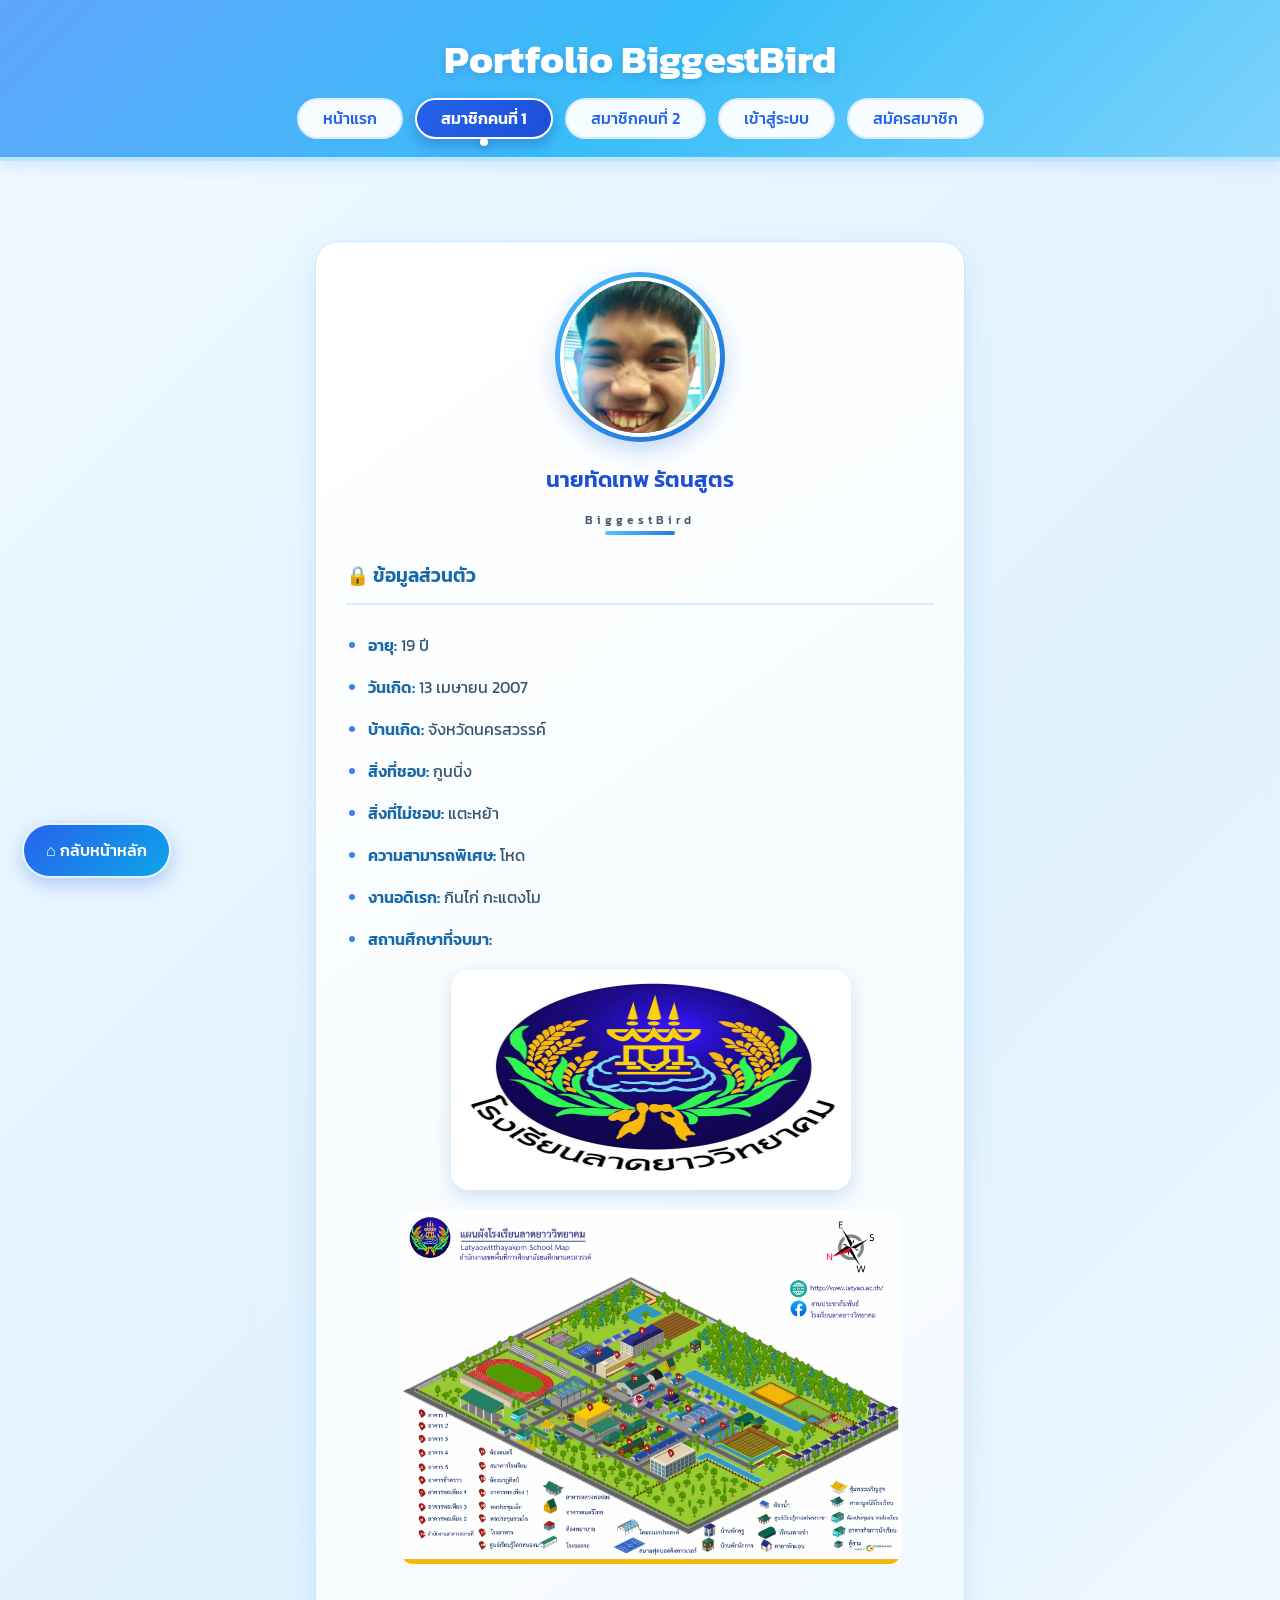
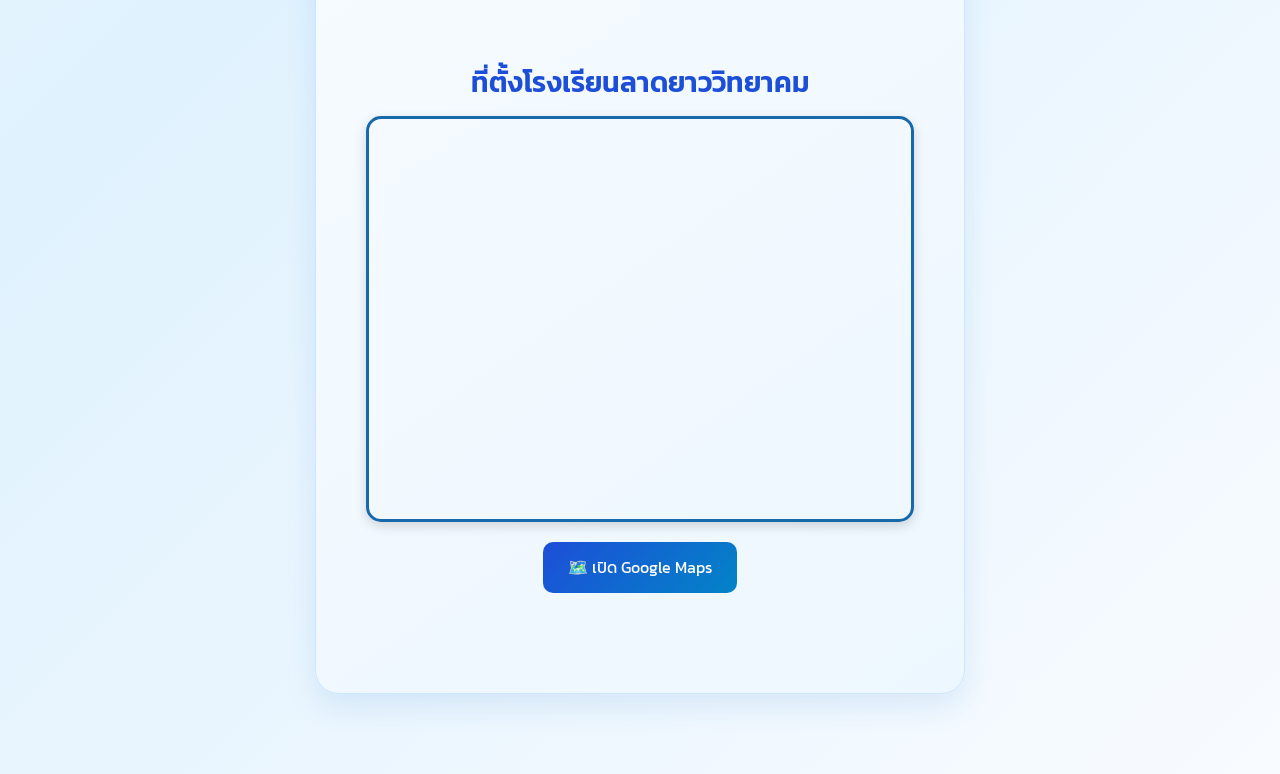
<file: member1.html>
<!DOCTYPE html>
<html lang="th">

<head>
    <meta charset="UTF-8">
    <meta name="viewport" content="width=device-width, initial-scale=1.0">
    <meta name="description" content="Portfolio ของ BiggestBird">

    <title>Portfolio | BiggestBird</title>

    <link rel="stylesheet" href="style.css">

    <!-- Google Fonts -->
    <link rel="preconnect" href="https://fonts.googleapis.com">
    <link rel="preconnect" href="https://fonts.gstatic.com" crossorigin>
    <link href="https://fonts.googleapis.com/css2?family=Kanit:wght@300;400;500;600;700;800&display=swap" rel="stylesheet">
</head>

<body>

    <!-- Header -->
    <header>
        <h1>Portfolio BiggestBird</h1>

        <nav class="navbar">
            <ul>
                <li><a href="index.html">หน้าแรก</a></li>
                <li><a href="member1.html" class="active" aria-current="page">สมาชิกคนที่ 1</a></li>
                <li><a href="member2.html">สมาชิกคนที่ 2</a></li>
                <li><a href="login.html">เข้าสู่ระบบ</a></li>
                <li><a href="register.html">สมัครสมาชิก</a></li>
            </ul>
        </nav>
    </header>


    <!-- Main Content -->
    <main>

        <div class="portfolio-container">

            <div class="info-box">

                <!-- รูปโปรไฟล์ -->
                <div class="profile-image">
                    <img src="M2.jpg" alt="รูปโปรไฟล์ BiggestBird">
                </div>

                <!-- ชื่อและชื่อเล่น -->
                <h2 class="profile-name">นายทัดเทพ รัตนสูตร</h2>
                <p class="profile-subtitle">BiggestBird</p>

                <div class="profile-divider"></div>


                <!-- ข้อมูลส่วนตัว -->
                <h3>🔒 ข้อมูลส่วนตัว</h3>

                <ul>
                    <li><strong>อายุ:</strong> 19 ปี</li>

                    <li><strong>วันเกิด:</strong> 13 เมษายน 2007</li>

                    <li><strong>บ้านเกิด:</strong> จังหวัดนครสวรรค์</li>

                    <li><strong>สิ่งที่ชอบ:</strong> กูนนิ่ง</li>

                    <li><strong>สิ่งที่ไม่ชอบ:</strong> แตะหย้า</li>

                    <li><strong>ความสามารถพิเศษ:</strong> โหด</li>

                    <li><strong>งานอดิเรก:</strong> กินไก่ กะแตงโม</li>


                    <!-- สถานศึกษาที่จบมา -->
                    <li>
                        <strong>สถานศึกษาที่จบมา:</strong>

                        <!-- รูปโรงเรียน -->
                        <a href="https://latyao.ac.th/"
                           target="_blank"
                           rel="noopener noreferrer">

                            <img src="LatyaoWit.jpg"
                                 alt="โรงเรียนลาดยาววิทยาคม"
                                 class="school-img">

                        </a>

                        <!-- รูปเสริมของสถานศึกษา -->
                        <div class="school-map-image">

                            <img src="LatYaoWitMap.png"
                                 alt="ภาพเพิ่มเติมของโรงเรียนลาดยาววิทยาคม">

                        </div>

                    </li>

                </ul>


                <!-- Google Maps -->
                <section class="map-section">

                    <h2>ที่ตั้งโรงเรียนลาดยาววิทยาคม</h2>

                    <div class="map-container">

                        <iframe
                            src="https://www.google.com/maps?q=โรงเรียนลาดยาววิทยาคม&output=embed"
                            width="100%"
                            height="400"
                            style="border:0;"
                            allowfullscreen
                            loading="lazy"
                            referrerpolicy="no-referrer-when-downgrade">
                        </iframe>

                    </div>

                    <!-- ปุ่มเปิด Google Maps -->
                    <a href="https://www.google.com/maps/search/?api=1&query=โรงเรียนลาดยาววิทยาคม"
                       target="_blank"
                       rel="noopener noreferrer"
                       class="map-btn">

                        🗺️ เปิด Google Maps

                    </a>

                </section>

            </div>

        </div>

    </main>


    <!-- ปุ่มกลับหน้าหลัก -->
    <a href="index.html" class="home-btn">
        ⌂ กลับหน้าหลัก
    </a>

</body>
</html>
</file>
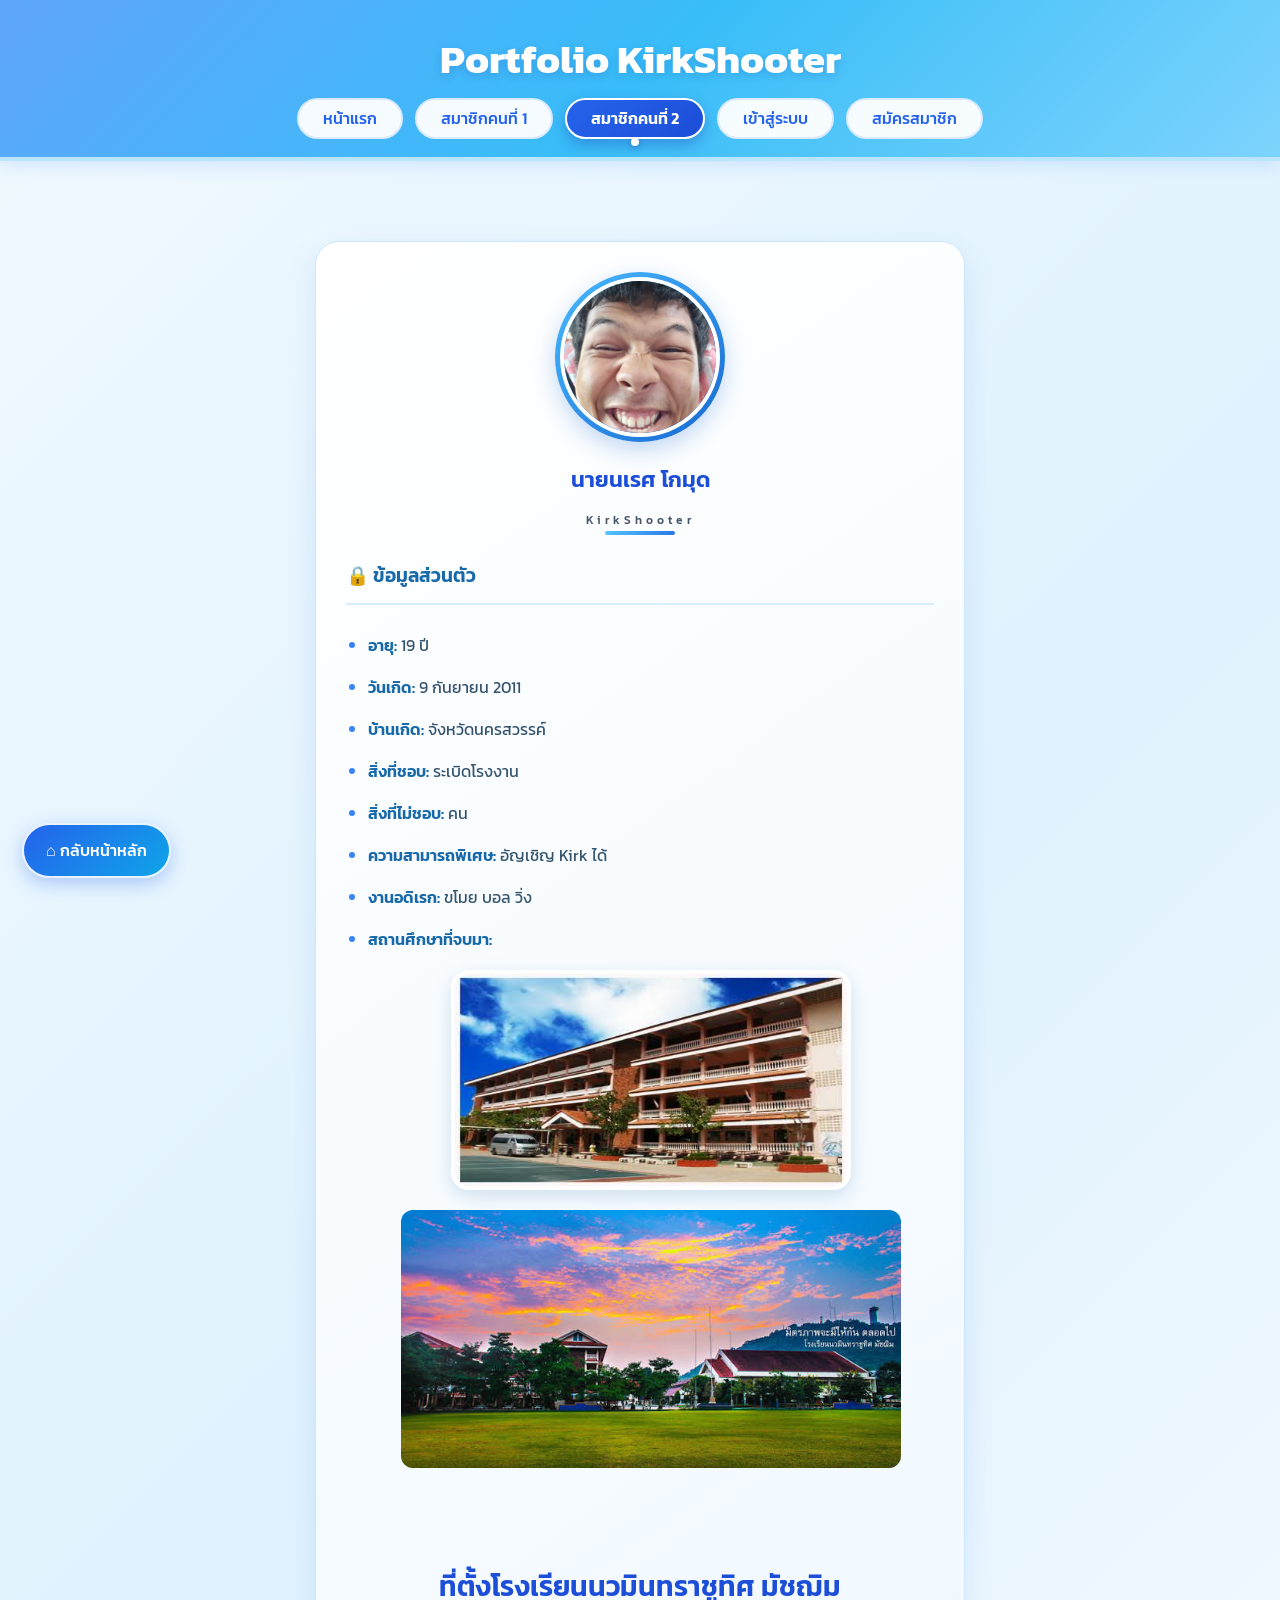
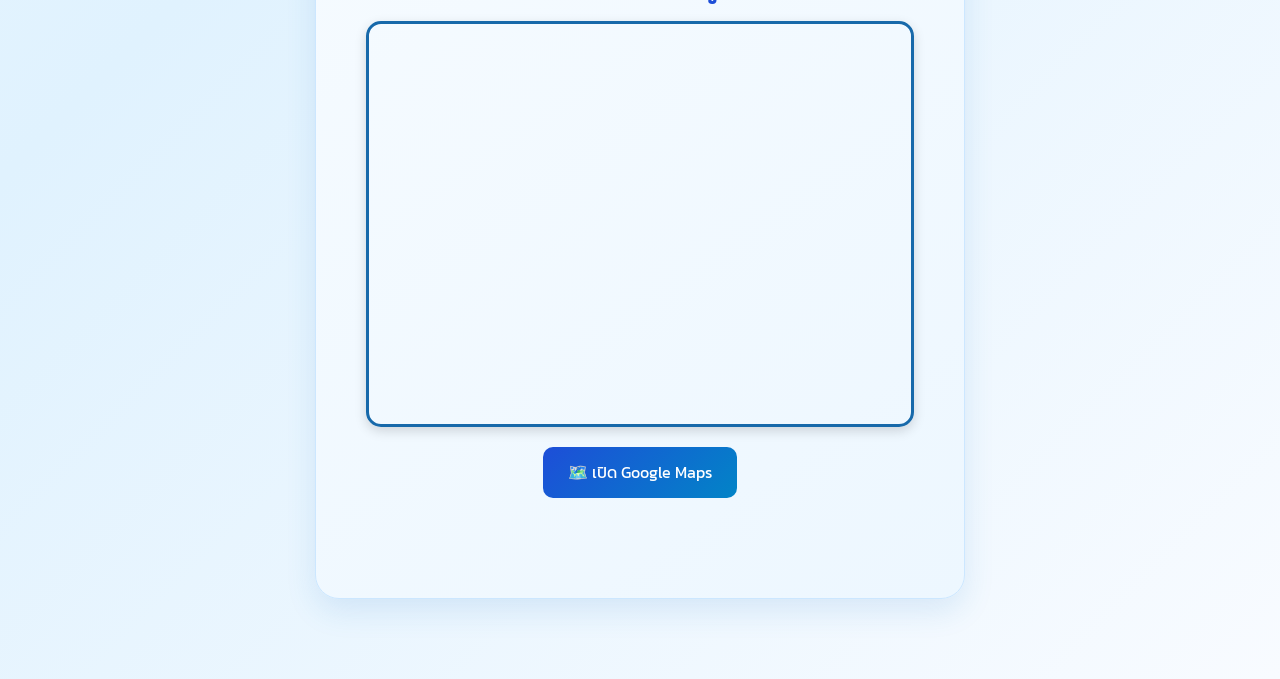
<file: member2.html>
<!DOCTYPE html>
<html lang="th">

<head>
    <meta charset="UTF-8">
    <meta name="viewport" content="width=device-width, initial-scale=1.0">
    <meta name="description" content="Portfolio ของ KirkShooter">

    <title>Portfolio | KirkShooter</title>

    <link rel="stylesheet" href="style.css">

    <!-- Google Fonts -->
    <link rel="preconnect" href="https://fonts.googleapis.com">
    <link rel="preconnect" href="https://fonts.gstatic.com" crossorigin>
    <link href="https://fonts.googleapis.com/css2?family=Kanit:wght@300;400;500;600;700;800&display=swap" rel="stylesheet">
</head>

<body>

    <!-- Header -->
    <header>
        <h1>Portfolio KirkShooter</h1>

        <nav class="navbar">
            <ul>
                <li><a href="index.html">หน้าแรก</a></li>
                <li><a href="member1.html">สมาชิกคนที่ 1</a></li>
                <li><a href="member2.html" class="active" aria-current="page">สมาชิกคนที่ 2</a></li>
                <li><a href="login.html">เข้าสู่ระบบ</a></li>
                <li><a href="register.html">สมัครสมาชิก</a></li>
            </ul>
        </nav>
    </header>


    <!-- Main Content -->
    <main>

        <div class="portfolio-container">

            <div class="info-box">

                <!-- รูปโปรไฟล์ -->
                <div class="profile-image">
                    <img src="M1.jpg" alt="รูปโปรไฟล์ KirkShooter">
                </div>

                <!-- ชื่อและชื่อเล่น -->
                <h2 class="profile-name">นายนเรศ โกมุด</h2>
                <p class="profile-subtitle">KirkShooter</p>

                <div class="profile-divider"></div>


                <!-- ข้อมูลส่วนตัว -->
                <h3>🔒 ข้อมูลส่วนตัว</h3>

                <ul>
                    <li><strong>อายุ:</strong> 19 ปี</li>

                    <li><strong>วันเกิด:</strong> 9 กันยายน 2011</li>

                    <li><strong>บ้านเกิด:</strong> จังหวัดนครสวรรค์</li>

                    <li><strong>สิ่งที่ชอบ:</strong> ระเบิดโรงงาน</li>

                    <li><strong>สิ่งที่ไม่ชอบ:</strong> คน</li>

                    <li><strong>ความสามารถพิเศษ:</strong> อัญเชิญ Kirk ได้</li>

                    <li><strong>งานอดิเรก:</strong> ขโมย บอล วิ่ง</li>


                    <!-- สถานศึกษาที่จบมา -->
                    <li>
                        <strong>สถานศึกษาที่จบมา:</strong>

                        <!-- รูปโรงเรียน -->
                        <a href="http://www2.nmm.ac.th/web/index.html"
                           target="_blank"
                           rel="noopener noreferrer">

                            <img src="NMM.jpg"
                                 alt="โรงเรียนนวมินทราชูทิศ มัชฌิม"
                                 class="school-img">

                        </a>
                        <!-- รูปเสริมของสถานศึกษา -->
                        <div class="school-map-image">

                            <img src="NMMMap.png"
                                 alt="ภาพเพิ่มเติมของโรงเรียนนวมินทราชูทิศ มัชฌิม">

                        </div>

                    </li>

                </ul>


                <!-- Google Maps -->
                <section class="map-section">

                    <h2>ที่ตั้งโรงเรียนนวมินทราชูทิศ มัชฌิม</h2>

                    <div class="map-container">

                        <iframe
                            src="https://www.google.com/maps?q=โรงเรียนนวมินทราชูทิศ+มัชฌิม&output=embed"
                            width="100%"
                            height="400"
                            style="border:0;"
                            allowfullscreen
                            loading="lazy"
                            referrerpolicy="no-referrer-when-downgrade">
                        </iframe>

                    </div>

                    <!-- ปุ่มเปิด Google Maps -->
                    <a href="https://www.google.com/maps/search/?api=1&query=โรงเรียนนวมินทราชูทิศ+มัชฌิม"
                       target="_blank"
                       rel="noopener noreferrer"
                       class="map-btn">

                        🗺️ เปิด Google Maps

                    </a>

                </section>

            </div>

        </div>

    </main>


    <!-- ปุ่มกลับหน้าหลัก -->
    <a href="index.html" class="home-btn">
        ⌂ กลับหน้าหลัก
    </a>

</body>
</html>
</file>
<file: style.css>
/* ==============================
   1. ตั้งค่าพื้นฐานของเว็บไซต์
============================== */

:root {
    /* สีหลัก */
    --primary-color: #2563eb;
    --secondary-color: #0ea5e9;
    --accent-color: #60a5fa;

    /* สีพื้นหลัง */
    --background-color: #f0f9ff;
    --card-background: #ffffff;

    /* สีข้อความ */
    --text-color: #334155;
    --heading-color: #1d4ed8;
    --muted-color: #64748b;
    --white-color: #ffffff;

    /* สีเส้นขอบ */
    --border-color: #dbeafe;

    /* เงา */
    --box-shadow: 0 10px 25px rgba(37, 99, 235, 0.08);

    /* มุมโค้ง */
    --border-radius: 24px;

    /* ฟอนต์ */
    --font-base: 'Kanit', sans-serif;
}

* {
    box-sizing: border-box;
    font-family: var(--font-base);
}

body {
    margin: 0;
    padding: 0;
    font-family: var(--font-base);
    color: var(--text-color);

    background: linear-gradient(
        135deg,
        #f0f9ff 0%,
        #e0f2fe 50%,
        #f8fbff 100%
    );

    min-height: 100vh;
    line-height: 1.7;
}

/* ==============================
   2. ส่วนหัวเว็บไซต์ (Header)
============================== */

header {
    text-align: center;
    padding: 25px 20px 18px;

    background: linear-gradient(
        135deg,
        #60a5fa,
        #38bdf8,
        #7dd3fc
    );

    color: #ffffff;
    border-bottom: 4px solid #bae6fd;
    box-shadow: 0 5px 15px rgba(59, 130, 246, 0.15);
}

header h1 {
    margin: 0 0 5px;
    font-size: 2.5rem;
    font-weight: 700;
    color: #ffffff;
    text-shadow: 0 3px 8px rgba(30, 64, 175, 0.2);
}

header p {
    margin: 0;
    font-size: 1rem;
    color: #eff6ff;
}

/* ==============================
   3. เมนูนำทาง (Navigation)
============================== */

nav ul {
    display: flex;
    justify-content: center;
    align-items: center;
    flex-wrap: wrap;
    gap: 12px;

    list-style: none;
    margin: 5px 0 0;
    padding: 0;
}

nav ul li a {
    display: inline-block;
    padding: 5px 24px;

    background: rgba(255, 255, 255, 0.95);
    color: #2563eb;

    text-decoration: none;
    font-weight: 500;

    border: 2px solid #dbeafe;
    border-radius: 50px;

    transition: all 0.3s ease;
}

nav ul li a:hover {
    background: #2563eb;
    color: #ffffff;
    border-color: #ffffff;
    transform: translateY(-3px);
}

/* ==============================
   4. เนื้อหาหลัก
============================== */

main {
    width: 100%;
    max-width: 1000px;
    margin: 45px auto;
    padding: 0 24px;
}

/* ==============================
   5. หัวข้อสมาชิก
============================== */

.team-section {
    text-align: center;
    margin-bottom: 45px;
}

.team-section > h2 {
    color: #1d4ed8;
    font-size: 1.7rem;
    margin: 0 0 30px;
    font-weight: 600;
}

.team-section > h2::after {
    content: "";
    display: block;
    width: 80px;
    height: 4px;
    margin: 12px auto 0;

    background: linear-gradient(
        90deg,
        #38bdf8,
        #2563eb
    );

    border-radius: 10px;
}

/* ==============================
   6. จัดเรียงการ์ดสมาชิก
============================== */

.member-grid,
.portfolio-container {
    display: flex;
    justify-content: center;
    align-items: center;
    flex-wrap: wrap;
    gap: 30px;
}

/* ==============================
   7. การ์ดสมาชิก
============================== */

.card {
    width: 280px;
    padding: 28px 22px;
    text-align: center;

    background: rgba(255, 255, 255, 0.95);

    border: 2px solid #dbeafe;
    border-radius: 24px;

    box-shadow: 0 10px 25px rgba(37, 99, 235, 0.08);

    transition:
        transform 0.3s ease,
        box-shadow 0.3s ease,
        border-color 0.3s ease;
}

.card:hover {
    transform: translateY(-8px);
    border-color: #60a5fa;
    box-shadow: 0 18px 35px rgba(37, 99, 235, 0.16);
}

/* รูปสมาชิก */

.card img {
    width: 150px;
    height: 150px;
    max-width: 100%;

    border-radius: 50%;
    border: 5px solid #dbeafe;

    object-fit: cover;
    margin-bottom: 12px;

    background: #eff6ff;
    box-shadow: 0 5px 15px rgba(59, 130, 246, 0.12);
}

/* ชื่อสมาชิก */

.card h2 {
    margin: 8px 0 12px;
    color: #1d4ed8;
    font-size: 1.3rem;
    font-weight: 600;
}

/* ข้อมูลสมาชิก */

.card p {
    margin: 7px 0;
    color: #64748b;
    font-size: 1rem;
}

/* ลิงก์ในชื่อสมาชิก */

.card h2 a {
    color: #1d4ed8;
    text-decoration: none;
}

.card h2 a:hover {
    color: #0284c7;
}

/* ==============================
   8. ปุ่มดูโปรไฟล์
============================== */

.profile-btn {
    display: inline-block;
    margin-top: 18px;
    padding: 10px 24px;

    color: #ffffff;

    background: linear-gradient(
        135deg,
        #3b82f6,
        #0ea5e9
    );

    text-decoration: none;
    font-weight: 500;

    border: none;
    border-radius: 50px;

    box-shadow: 0 5px 12px rgba(59, 130, 246, 0.2);
    transition: all 0.3s ease;
}

.profile-btn:hover {
    background: linear-gradient(
        135deg,
        #1d4ed8,
        #0284c7
    );

    box-shadow: 0 8px 18px rgba(37, 99, 235, 0.3);
    transform: translateY(-3px);
}

/* ==============================
   9. กล่องข้อมูลกลุ่ม
============================== */

.info-box {
    width: 100%;
    padding: 28px;
    margin: 35px 0;

    background: rgba(255, 255, 255, 0.85);

    border: 2px solid #bfdbfe;
    border-left: 6px solid #3b82f6;
    border-radius: 20px;

    box-shadow: 0 8px 22px rgba(37, 99, 235, 0.07);
}

.info-box h2 {
    margin-top: 0;
    color: #1d4ed8;
    font-size: 1.4rem;
    font-weight: 600;
}

.info-box p {
    margin-bottom: 0;
    color: #475569;
}

/* รายการในกล่องข้อมูล */

.info-box ul {
    padding-left: 25px;
    line-height: 2;
}

.info-box li::marker {
    color: #3b82f6;
}

/* ==============================
   10. รูปภาพโรงเรียน
============================== */

.school-img {
    max-width: 100%;
    height: auto;

    border: 3px solid #bfdbfe;
    border-radius: 18px;

    cursor: pointer;

    box-shadow: 0 8px 20px rgba(37, 99, 235, 0.1);

    transition:
        transform 0.3s ease,
        box-shadow 0.3s ease;
}

.school-img:hover {
    transform: scale(1.02);
    box-shadow: 0 12px 25px rgba(37, 99, 235, 0.18);
}

/* ==============================
   11. ปุ่มหน้าแรกซ้ายล่าง
============================== */

.home-btn {
    position: fixed;
    left: 22px;
    bottom: 22px;
    z-index: 1000;

    display: inline-flex;
    align-items: center;
    justify-content: center;
    gap: 8px;

    padding: 12px 22px;

    background: linear-gradient(
        135deg,
        #2563eb,
        #0ea5e9
    );

    color: #ffffff;
    text-decoration: none;
    font-size: 1rem;
    font-weight: 500;

    border: 2px solid rgba(255, 255, 255, 0.9);
    border-radius: 50px;

    box-shadow: 0 6px 18px rgba(37, 99, 235, 0.3);

    transition: all 0.3s ease;
}

.home-btn:hover {
    background: linear-gradient(
        135deg,
        #1d4ed8,
        #0284c7
    );

    transform: translateY(-4px);
    box-shadow: 0 10px 22px rgba(37, 99, 235, 0.35);
}

/* ==============================
   12. ส่วนท้ายเว็บไซต์
============================== */

footer {
    text-align: center;
    padding: 28px 20px;
    margin-top: 70px;

    background: #dbeafe;
    border-top: 4px solid #93c5fd;

    color: #1e40af;
    font-weight: 500;
}

footer p {
    margin: 0;
}

footer a {
    color: #1d4ed8;
    text-decoration: none;
}

footer a:hover {
    color: #0284c7;
    text-decoration: underline;
}

/* ==============================
   13. รองรับโทรศัพท์และแท็บเล็ต
============================== */

@media (max-width: 768px) {

    header {
        padding: 40px 18px 30px;
    }

    header h1 {
        font-size: 1.7rem;
    }

    main {
        margin: 30px auto;
        padding: 0 16px;
    }

    .member-grid,
    .portfolio-container {
        gap: 22px;
    }

    .card {
        width: 100%;
        max-width: 320px;
    }

    .info-box {
        padding: 22px;
    }

    .team-section > h2 {
        font-size: 1.5rem;
    }

    footer {
        margin-top: 50px;
        padding-bottom: 75px;
    }

    .home-btn {
        left: 15px;
        bottom: 15px;
        padding: 11px 18px;
    }
}

/* ==============================
   14. ลดเอฟเฟกต์สำหรับผู้ใช้ที่ต้องการ
============================== */

@media (prefers-reduced-motion: reduce) {

    *,
    *::before,
    *::after {
        transition: none !important;
        animation: none !important;
        scroll-behavior: auto !important;
    }
}

/* ==============================
   15. กล่องข้อมูลสมาชิก
============================== */

.info-box {
    max-width: 650px;
    margin: 35px auto;
    padding: 30px;

    background: linear-gradient(
        145deg,
        #ffffff,
        #edf7ff
    );

    border: 1px solid #cce7ff;
    border-radius: 24px;

    box-shadow: 0 12px 30px rgba(40, 120, 200, 0.13);

    overflow: hidden;
}

/* ==============================
   16. รูปโปรไฟล์
============================== */

.profile-image {
    width: 170px;
    height: 170px;
    margin: 0 auto 18px;
    padding: 5px;

    border-radius: 50%;

    background: linear-gradient(
        135deg,
        #48baff,
        #1769d2
    );

    box-shadow: 0 8px 22px rgba(23, 105, 210, 0.25);

    transition:
        transform 0.3s ease,
        box-shadow 0.3s ease;
}

.profile-image img {
    width: 100%;
    height: 100%;
    display: block;

    object-fit: cover;
    object-position: center;

    border: 4px solid white;
    border-radius: 50%;

    box-sizing: border-box;
}

.profile-image:hover {
    transform: scale(1.05);
    box-shadow: 0 12px 28px rgba(23, 105, 210, 0.35);
}

/* ==============================
   17. ชื่อโปรไฟล์
============================== */

.profile-name {
    text-align: center;
    color: #1769aa;
    margin: 10px 0 5px;
    font-size: 28px;
    font-weight: 600;
}

.profile-subtitle {
    text-align: center;
    color: #6a9bc5;
    letter-spacing: 4px;
    font-size: 12px;
    font-weight: 500;
    margin-bottom: 20px;
}

/* ==============================
   18. เส้นคั่น
============================== */

.profile-divider {
    width: 70px;
    height: 4px;
    margin: 0 auto 25px;

    border-radius: 10px;

    background: linear-gradient(
        90deg,
        #55c4ff,
        #2878e5
    );
}

/* ==============================
   19. หัวข้อข้อมูล
============================== */

.info-box h3 {
    color: #1769aa;
    margin-top: 0;
    padding-bottom: 12px;
    border-bottom: 2px solid #d8edff;
    font-weight: 600;
}

/* ==============================
   20. รายการข้อมูล
============================== */

.info-box ul {
    padding-left: 22px;
    line-height: 2;
}

.info-box li {
    padding: 5px 0;
    color: #34536d;
}

.info-box li strong {
    color: #1769aa;
    font-weight: 600;
}

/* ==============================
   21. รูปโรงเรียนในหน้าโปรไฟล์
============================== */

.school-img {
    display: block;
    width: 100%;
    max-width: 400px;
    height: 220px;

    object-fit: fill;
    object-position: center;

    margin: 15px auto;

    border: 4px solid white;
    border-radius: 18px;

    box-shadow: 0 6px 18px rgba(30, 100, 160, 0.18);

    transition:
        transform 0.3s ease,
        box-shadow 0.3s ease;
}

.school-img:hover {
    transform: translateY(-4px);
    box-shadow: 0 12px 24px rgba(30, 100, 160, 0.25);
}

/* ==============================
   22. แสดงผลบนมือถือ
============================== */

@media (max-width: 600px) {

    .info-box {
        margin: 20px 12px;
        padding: 22px;
    }

    .profile-image {
        width: 145px;
        height: 145px;
    }

    .profile-name {
        font-size: 23px;
    }

    .school-img {
        height: 180px;
    }
}

/* Google Maps Section */
.map-section {
    text-align: center;
    padding: 40px 20px;
    margin: 30px auto;
    max-width: 1000px;
}

.map-section h2 {
    font-size: 28px;
    margin-bottom: 10px;
}

.map-section p {
    margin-bottom: 20px;
}

.map-container {
    width: 100%;
    overflow: hidden;
    border-radius: 15px;
    border: 3px solid #1769aa;
    box-shadow: 0 4px 12px rgba(0,0,0,0.15);
}

.map-container iframe {
    display: block;
    width: 100%;
    border: none;
}

.map-btn {
    display: inline-block;
    margin-top: 20px;
    padding: 12px 25px;
    background: linear-gradient(
        135deg,
        #1d4ed8,
        #0284c7
    );
    color: white;
    text-decoration: none;
    border-radius: 10px;
    transition: 0.3s;
}

.map-btn:hover {
    background: linear-gradient(
        135deg,
        #1d4ed8,
        #0284c7
    );
    transform: translateY(-3px);
}
.school-map-image {
    display: flex;
    justify-content: center;
    align-items: center;
    width: 100%;
    margin: 20px auto;
}

.school-map-image img {
    display: block;
    max-width: 100%;
    width: 500px;
    height: auto;
    border-radius: 12px;
    object-fit: contain;
}

.auth-page {
    position: relative;
    overflow-x: hidden;
}

/* ลูกบอลลอยพื้นหลัง */
.bubble {
    position: fixed;
    border-radius: 50%;
    background: linear-gradient(135deg, rgba(96,165,250,.35), rgba(56,189,248,.2));
    filter: blur(2px);
    z-index: 0;
    pointer-events: none;
    animation: floaty 9s ease-in-out infinite;
}
.bubble.b1 { width: 180px; height: 180px; top: 18%; left: 6%; }
.bubble.b2 { width: 110px; height: 110px; top: 62%; left: 14%; animation-delay: -3s; }
.bubble.b3 { width: 240px; height: 240px; bottom: 6%; right: 5%; animation-delay: -5s; }
.bubble.b4 { width: 90px;  height: 90px;  top: 24%; right: 16%; animation-delay: -1s; }

@keyframes floaty {
    0%, 100% { transform: translateY(0) scale(1); }
    50%      { transform: translateY(-28px) scale(1.06); }
}

.auth-page main {
    position: relative;
    z-index: 1;
}

.auth-card {
    position: relative;
    width: 100%;
    max-width: 460px;
    margin: 30px auto 0;
    padding: 56px 34px 32px;

    background: rgba(255, 255, 255, 0.92);
    backdrop-filter: blur(8px);
    border: 2px solid #dbeafe;
    border-radius: 28px;
    box-shadow: 0 20px 45px rgba(37, 99, 235, 0.15);

    animation: fadeUp 0.6s ease both;
}

.auth-card.wide { max-width: 640px; }

@keyframes fadeUp {
    from { opacity: 0; transform: translateY(30px); }
    to   { opacity: 1; transform: translateY(0); }
}

/* วงกลมไอคอนด้านบนการ์ด */
.auth-icon {
    position: absolute;
    top: -38px;
    left: 50%;
    transform: translateX(-50%);

    width: 76px;
    height: 76px;
    display: flex;
    align-items: center;
    justify-content: center;

    font-size: 2rem;
    background: linear-gradient(135deg, #2563eb, #38bdf8);
    border: 5px solid #ffffff;
    border-radius: 50%;
    box-shadow: 0 10px 22px rgba(37, 99, 235, 0.35);
}

.auth-card h2 {
    margin: 0 0 4px;
    text-align: center;
    color: #1d4ed8;
    font-size: 1.8rem;
    font-weight: 700;
}

.auth-subtitle {
    margin: 0 0 26px;
    text-align: center;
    color: #64748b;
    font-size: 0.95rem;
}

/* จัดช่องกรอกเป็น 2 คอลัมน์ (หน้า register) */
.form-grid {
    display: grid;
    grid-template-columns: 1fr 1fr;
    gap: 0 18px;
}
.form-grid .full { grid-column: 1 / -1; }

.form-group { margin-bottom: 18px; }

.form-group label {
    display: block;
    margin-bottom: 6px;
    color: #334155;
    font-weight: 500;
    font-size: 0.95rem;
}

.input-wrap { position: relative; }

.input-wrap .icon {
    position: absolute;
    top: 50%;
    left: 15px;
    transform: translateY(-50%);
    font-size: 1.05rem;
    pointer-events: none;
    opacity: 0.8;
}

.input-wrap input {
    width: 100%;
    padding: 12px 16px 12px 46px;

    font-size: 1rem;
    color: #334155;
    background: #f8fbff;

    border: 2px solid #dbeafe;
    border-radius: 14px;
    outline: none;

    transition: border-color .3s ease, box-shadow .3s ease, background .3s ease;
}

.input-wrap input::placeholder { color: #a3b3c7; }

.input-wrap input:focus {
    background: #ffffff;
    border-color: #60a5fa;
    box-shadow: 0 0 0 4px rgba(96, 165, 250, 0.22);
}

/* ปุ่มแสดง/ซ่อนรหัสผ่าน */
.toggle-pass {
    position: absolute;
    top: 50%;
    right: 12px;
    transform: translateY(-50%);

    padding: 4px 6px;
    font-size: 1.05rem;
    line-height: 1;
    cursor: pointer;

    background: none;
    border: none;
    opacity: 0.7;
    transition: opacity .2s ease;
}
.toggle-pass:hover { opacity: 1; }
.input-wrap.has-toggle input { padding-right: 48px; }

.form-buttons {
    display: flex;
    gap: 12px;
    margin-top: 28px;
}

.btn {
    flex: 1;
    padding: 12px 20px;

    font-size: 1.05rem;
    font-weight: 500;
    cursor: pointer;

    border: 2px solid transparent;
    border-radius: 50px;
    transition: all .3s ease;
}

.btn:hover  { transform: translateY(-3px); }
.btn:active { transform: translateY(0); }

.btn-confirm {
    background: linear-gradient(135deg, #2563eb, #38bdf8);
    color: #ffffff;
    box-shadow: 0 8px 18px rgba(37, 99, 235, 0.28);
}
.btn-confirm:hover { box-shadow: 0 12px 24px rgba(37, 99, 235, 0.4); }

.btn-cancel {
    background: #ffffff;
    color: #64748b;
    border-color: #dbeafe;
}
.btn-cancel:hover {
    background: #f1f5f9;
    border-color: #94a3b8;
    color: #334155;
}

.auth-link {
    margin: 24px 0 0;
    padding-top: 18px;
    text-align: center;
    color: #64748b;
    border-top: 1px dashed #dbeafe;
}
.auth-link a {
    color: #2563eb;
    font-weight: 600;
    text-decoration: none;
}
.auth-link a:hover { text-decoration: underline; }

@media (max-width: 600px) {
    .auth-card, .auth-card.wide { padding: 56px 22px 26px; }
    .form-grid { grid-template-columns: 1fr; }
}

/* ==============================
   ปุ่มเมนูของหน้าปัจจุบัน
============================== */

nav ul li a.active,
nav ul li a[aria-current="page"] {
    position: relative;
    background: linear-gradient(135deg, #2563eb, #1d4ed8);
    color: #ffffff;
    border-color: #ffffff;
    font-weight: 600;
    box-shadow: 0 6px 14px rgba(30, 64, 175, 0.35);
    cursor: default;
}

/* จุดเล็ก ๆ ใต้ปุ่ม */
nav ul li a.active::after,
nav ul li a[aria-current="page"]::after {
    content: "";
    position: absolute;
    left: 50%;
    bottom: -9px;
    width: 8px;
    height: 8px;
    transform: translateX(-50%);
    background: #ffffff;
    border-radius: 50%;
    box-shadow: 0 2px 6px rgba(30, 64, 175, 0.4);
}

/* ปุ่มของหน้าปัจจุบันไม่ต้องลอยตอน hover */
nav ul li a.active:hover,
nav ul li a[aria-current="page"]:hover {
    background: linear-gradient(135deg, #2563eb, #1d4ed8);
    transform: none;
}
</file>
